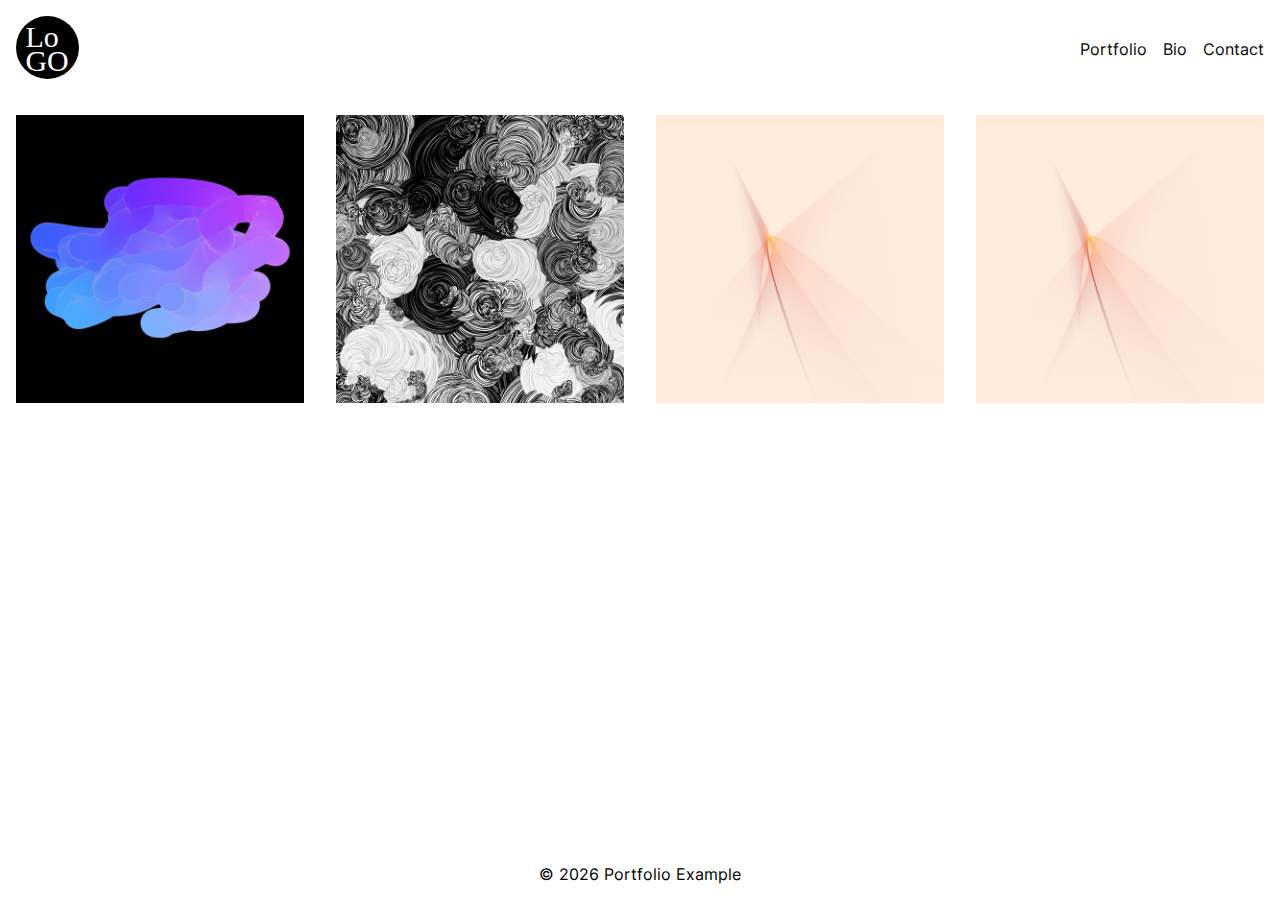
<file: index.html>
<!DOCTYPE html>
<html lang="en">

<head>
  <meta charset="UTF-8">
  <meta http-equiv="X-UA-Compatible" content="IE=edge">
  <meta name="viewport" content="width=device-width, initial-scale=1.0">
  <title>Portfolio Example</title>
  <script src="/lib/jquery-3.6.1.min.js"></script>
  <script src="/scripts/import.js"></script> 
</head>

<body>
  <div id="wrapper">
    <div id="header-container"></div>
    
    <main>
      <div class="thumbnail-gallery">
        <a class="gallery-item" href="/works/project1">
          <div class="overlay">Project 1</div>
          <img src="/assets/thumbnails/neontestines-thumb.jpg" alt="Project 1 thumbnail">
        </a>
        <a class="gallery-item" href="/works/project2">
          <div class="overlay">Project 2</div>
          <img src="/assets/thumbnails/circles-thumb.jpg" alt="Project 2 thumbnail">
        </a>
        <a class="gallery-item" href="/works/project1">
          <div class="overlay">Project 3</div>
          <img src="/assets/thumbnails/shard-thumb.jpg" alt="Project 3 thumbnail">
        </a>
        <a class="gallery-item" href="/works/project1">
          <div class="overlay">Project 3</div>
          <img src="/assets/thumbnails/shard-thumb.jpg" alt="Project 3 thumbnail">
        </a>
      </div>
    </main>
  </div>
</body>

</html>
</file>
